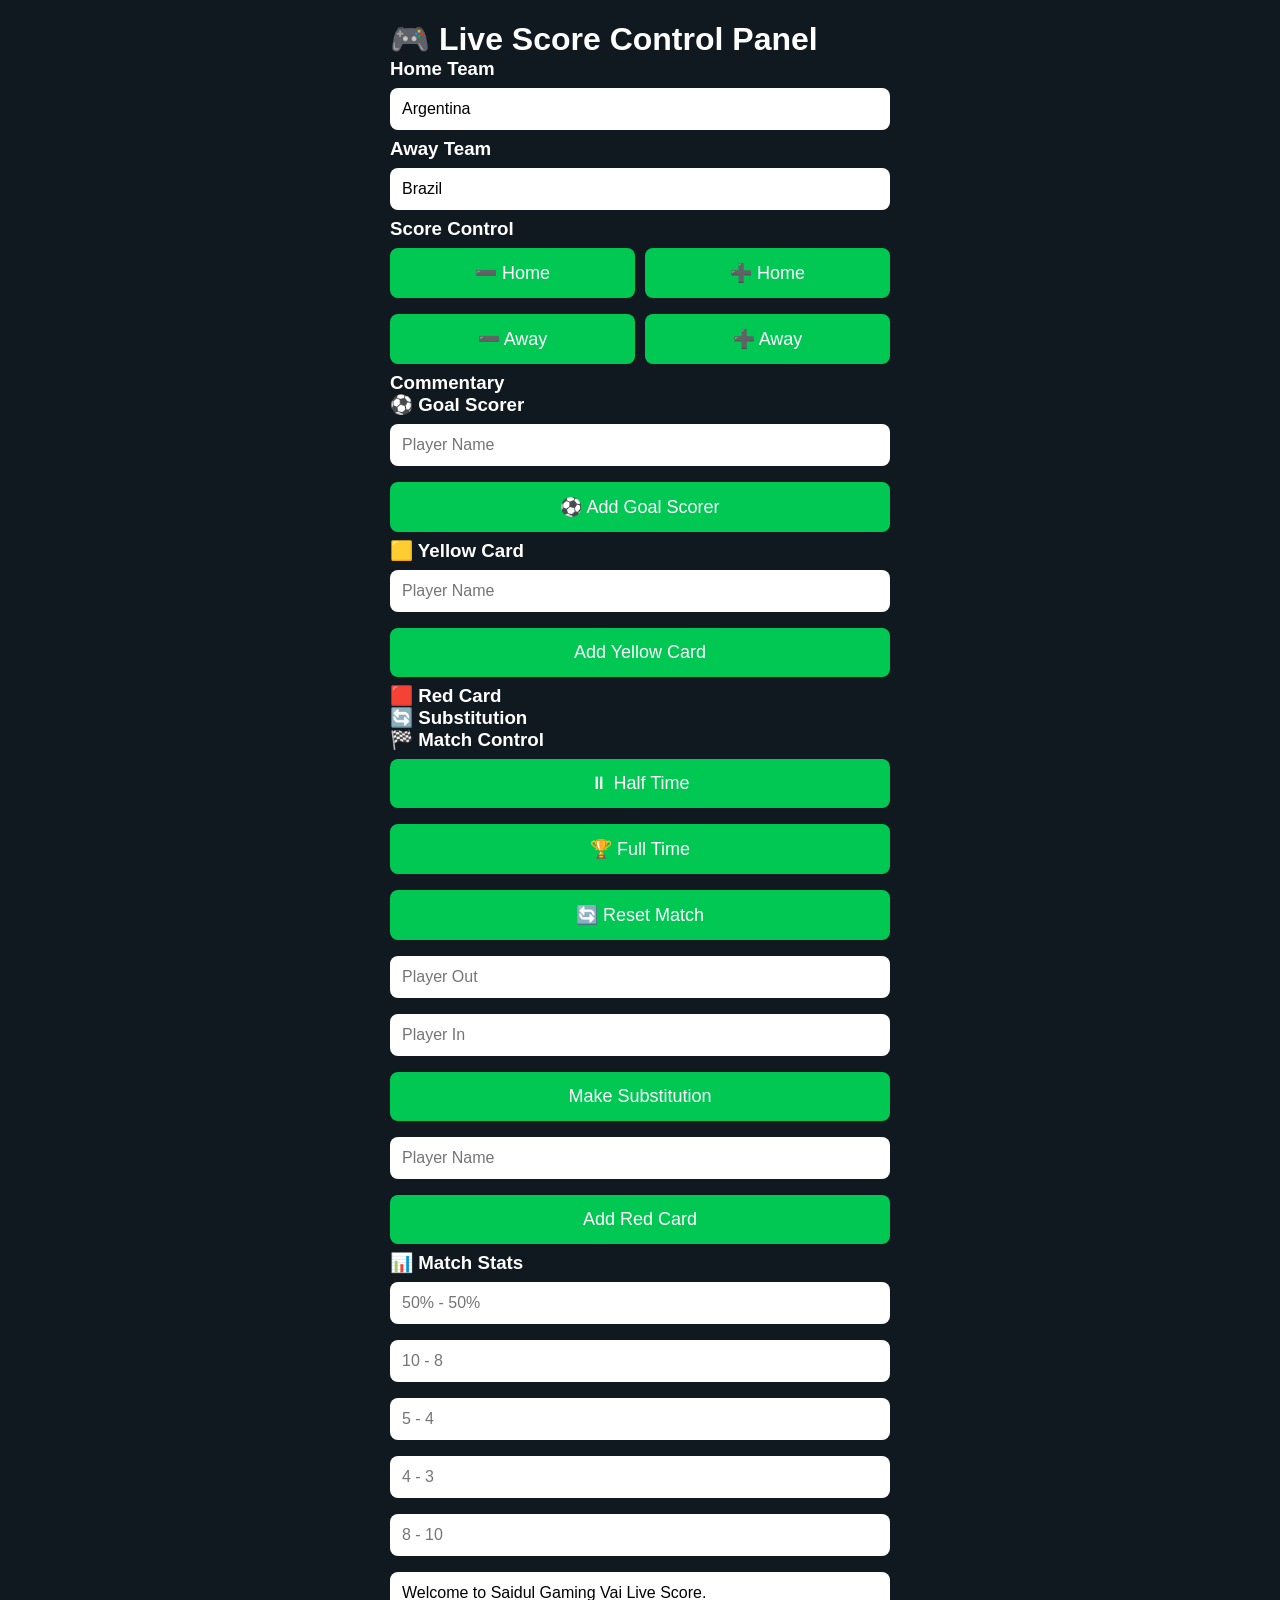
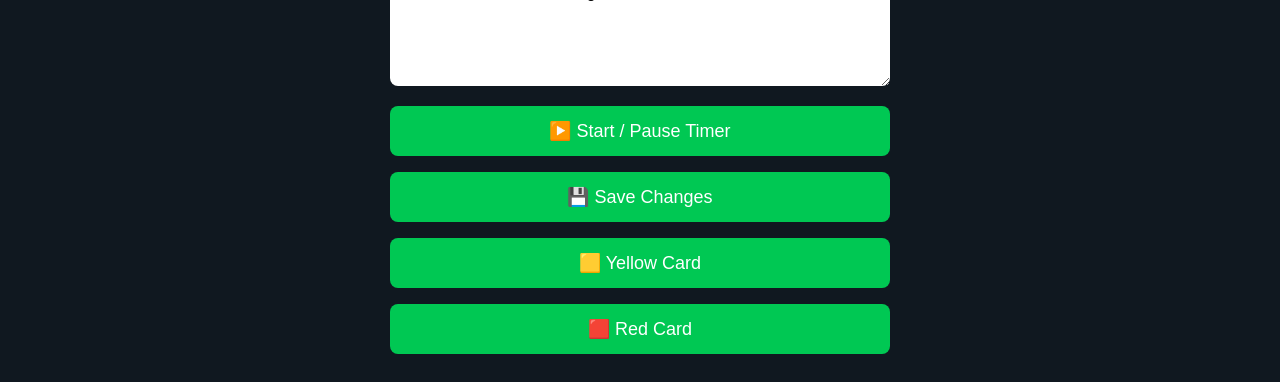
<file: admin.html>
<!DOCTYPE html>
<html lang="en">
<head>
<meta charset="UTF-8">
<meta name="viewport" content="width=device-width, initial-scale=1.0">
<title>Admin Panel</title>

<link rel="stylesheet" href="style.css">

<style>
body{
    background:#101820;
    padding:20px;
}

.admin{
    max-width:500px;
    margin:auto;
}

input,textarea{
    width:100%;
    padding:12px;
    margin:8px 0;
    border-radius:8px;
    border:none;
    font-size:16px;
}

button{
    width:100%;
    padding:14px;
    margin:8px 0;
    border:none;
    border-radius:8px;
    background:#00c853;
    color:white;
    font-size:18px;
    cursor:pointer;
}

.row{
    display:flex;
    gap:10px;
}

.row button{
    flex:1;
}
</style>

</head>

<body>

<div class="admin">

<h1>🎮 Live Score Control Panel</h1>

<h3>Home Team</h3>
<input id="homeName" value="Argentina">

<h3>Away Team</h3>
<input id="awayName" value="Brazil">

<h3>Score Control</h3>

<div class="row">
<button onclick="homeMinus()">➖ Home</button>
<button onclick="homePlus()">➕ Home</button>
</div>

<div class="row">
<button onclick="awayMinus()">➖ Away</button>
<button onclick="awayPlus()">➕ Away</button>
</div>

<h3>Commentary</h3>
<h3>⚽ Goal Scorer</h3>

<input id="goalPlayer" placeholder="Player Name">

<button onclick="addGoalScorer()">⚽ Add Goal Scorer</button>
<h3>🟨 Yellow Card</h3>

<input id="yellowPlayer" placeholder="Player Name">

<button onclick="addYellowCard()">Add Yellow Card</button>

<h3>🟥 Red Card</h3>
<h3>🔄 Substitution</h3>
<h3>🏁 Match Control</h3>

<button onclick="halfTime()">⏸ Half Time</button>

<button onclick="fullTime()">🏆 Full Time</button>

<button onclick="resetMatch()">🔄 Reset Match</button>

<input id="playerOut" placeholder="Player Out">

<input id="playerIn" placeholder="Player In">

<button onclick="addSubstitution()">Make Substitution</button>

<input id="redPlayer" placeholder="Player Name">

<button onclick="addRedCard()">Add Red Card</button>
<h3>📊 Match Stats</h3>

<input id="possession" placeholder="50% - 50%">
<input id="shots" placeholder="10 - 8">
<input id="shotsTarget" placeholder="5 - 4">
<input id="corners" placeholder="4 - 3">
<input id="fouls" placeholder="8 - 10">

<textarea id="commentary" rows="5">Welcome to Saidul Gaming Vai Live Score.</textarea>

<button onclick="toggleTimer()">▶️ Start / Pause Timer</button>

<button onclick="saveChanges()">💾 Save Changes</button>
<button onclick="yellowCard()">🟨 Yellow Card</button>

<button onclick="redCard()">🟥 Red Card</button>

</div>

<script src="config.js"></script>
<script src="storage.js"></script>
<script src="admin.js"></script>
<script src="admin.js"></script>

</body>
</html>
</file>
<file: style.css>
/* ===== Saidul Gaming Vai Live Score ===== */

*{
    margin:0;
    padding:0;
    box-sizing:border-box;
    font-family:Arial,Helvetica,sans-serif;
}

body{
    background:#000;
    color:#fff;
    overflow:hidden;
}

/* Background Video */
#bg-video{
    position:fixed;
    top:0;
    left:0;
    width:100%;
    height:100%;
    object-fit:cover;
    z-index:-2;
}

/* Dark Overlay */
.overlay{
    width:100%;
    min-height:100vh;
    background:rgba(0,0,0,.45);
    padding:20px;
}

/* Header */
header{
    display:flex;
    justify-content:space-between;
    align-items:center;
    margin-bottom:20px;
}

.live{
    background:#ff0000;
    padding:8px 18px;
    border-radius:20px;
    font-weight:bold;
}

.tournament{
    color:#00ff99;
    font-size:18px;
    font-weight:bold;
}

/* Scoreboard */
.scoreboard{
    display:flex;
    justify-content:space-between;
    align-items:center;
    background:rgba(20,20,20,.75);
    padding:20px;
    border-radius:20px;
}

.team{
    text-align:center;
    width:30%;
}

.team img{
    width:90px;
    height:90px;
}

.center{
    width:40%;
    text-align:center;
}

#score{
    font-size:60px;
    color:#00ff99;
}

#timer{
    font-size:26px;
    margin-top:10px;
}

/* Cards */
.card{
    margin-top:20px;
    background:rgba(20,20,20,.75);
    padding:15px;
    border-radius:15px;
}

.card h3{
    margin-bottom:10px;
    color:#00ff99;
}

/* Mobile */
@media(max-width:768px){

header{
    flex-direction:column;
    gap:10px;
}

.scoreboard{
    flex-direction:column;
}

.team,
.center{
    width:100%;
    margin-bottom:20px;
}

#score{
    font-size:42px;
}

.team img{
    width:70px;
    height:70px;
}

}
/* Goal Popup */

#goalPopup{
    position:fixed;
    top:-120px;
    left:50%;
    transform:translateX(-50%);
    background:#00c853;
    color:#fff;
    font-size:34px;
    font-weight:bold;
    padding:15px 40px;
    border-radius:15px;
    transition:.5s;
    z-index:9999;
}

#goalPopup.show{
    top:25px;
}
/* Match Event Popup */

#eventPopup{
    position:fixed;
    top:90px;
    left:50%;
    transform:translateX(-50%);
    padding:15px 30px;
    border-radius:12px;
    font-size:28px;
    font-weight:bold;
    color:#fff;
    display:none;
    z-index:9999;
}

.yellow{
    background:#FFC107;
    color:#000;
}

.red{
    background:#E53935;
}

.green{
    background:#00C853;
}
/* Bottom News Ticker */

#newsTicker{
    position:fixed;
    bottom:0;
    left:0;
    width:100%;
    background:#111;
    color:#fff;
    overflow:hidden;
    padding:12px 0;
    z-index:9999;
}

#tickerText{
    display:inline-block;
    white-space:nowrap;
    padding-left:100%;
    animation:tickerMove 18s linear infinite;
}

@keyframes tickerMove{
    from{
        transform:translateX(0);
    }
    to{
        transform:translateX(-100%);
    }
}
#statsTable{
width:100%;
border-collapse:collapse;
}

#statsTable td{
padding:12px;
border-bottom:1px solid rgba(255,255,255,.2);
font-size:18px;
}
#goalScorers{

font-size:18px;

line-height:2;

color:#00ff99;

}
#timeline{

font-size:18px;

line-height:2;

padding:10px;

color:#ffffff;

}

.timeline-item{

padding:8px 0;

border-bottom:1px solid rgba(255,255,255,.2);

}
.timeline-item{

display:flex;

justify-content:space-between;

padding:10px;

margin:8px 0;

border-radius:10px;

background:rgba(255,255,255,.08);

}
.substitution{

    color:#00E676;

    font-weight:bold;

}
.match-status{

font-size:28px;

font-weight:bold;

text-align:center;

color:#FFD700;

margin-top:15px;

}
/* Goal Celebration */

#celebration{

position:fixed;

top:50%;

left:50%;

transform:translate(-50%,-50%) scale(0);

font-size:60px;

font-weight:bold;

color:#FFD700;

text-shadow:0 0 20px #fff;

z-index:99999;

transition:.5s;

}

#celebration.show{

transform:translate(-50%,-50%) scale(1);

animation:bounce .8s infinite alternate;

}

@keyframes bounce{

from{

transform:translate(-50%,-50%) scale(1);

}

to{

transform:translate(-50%,-50%) scale(1.15);

}

}
</file>
